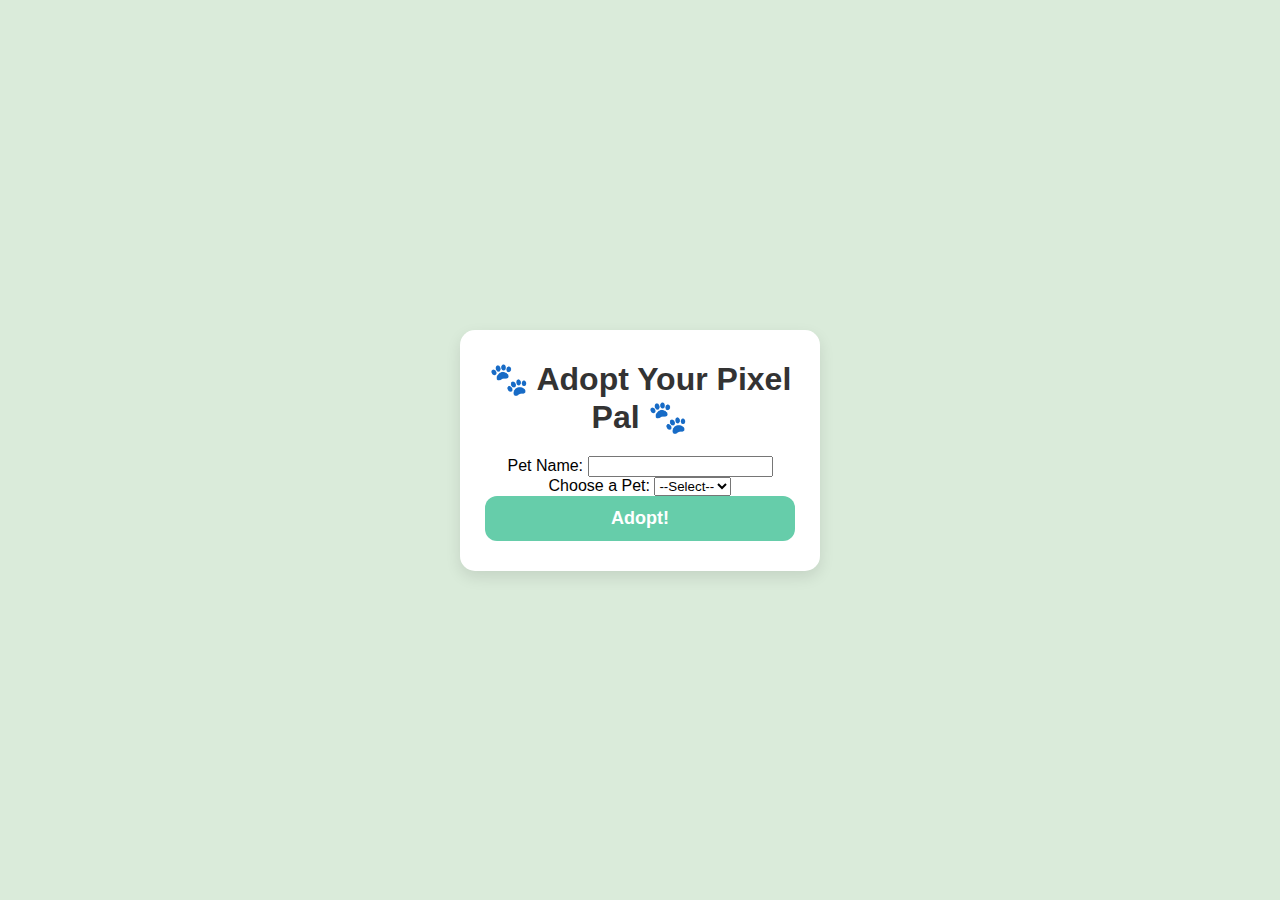
<file: adopt.html>
<!DOCTYPE html>
<html lang="en">
<head>
  <meta charset="UTF-8" />
  <meta name="viewport" content="width=device-width, initial-scale=1.0"/>
  <title>Adopt Your PixelPal</title>
  <link rel="stylesheet" href="style.css" />
  <script defer src="adopt.js"></script>
</head>
<body>
  <div class="adopt-container">
    <h1>🐾 Adopt Your Pixel Pal 🐾</h1>
    <form id="adopt-form">
      <label for="pet-name">Pet Name:</label>
      <input type="text" id="pet-name" required />

      <label for="pet-type">Choose a Pet:</label>
      <select id="pet-type" required>
        <option value="">--Select--</option>
        <option value="cat">🐱 Cat</option>
        <option value="dog">🐶 Dog</option>
      </select>

      <button type="submit">Adopt!</button>
    </form>
  </div>
</body>
</html>
</file>
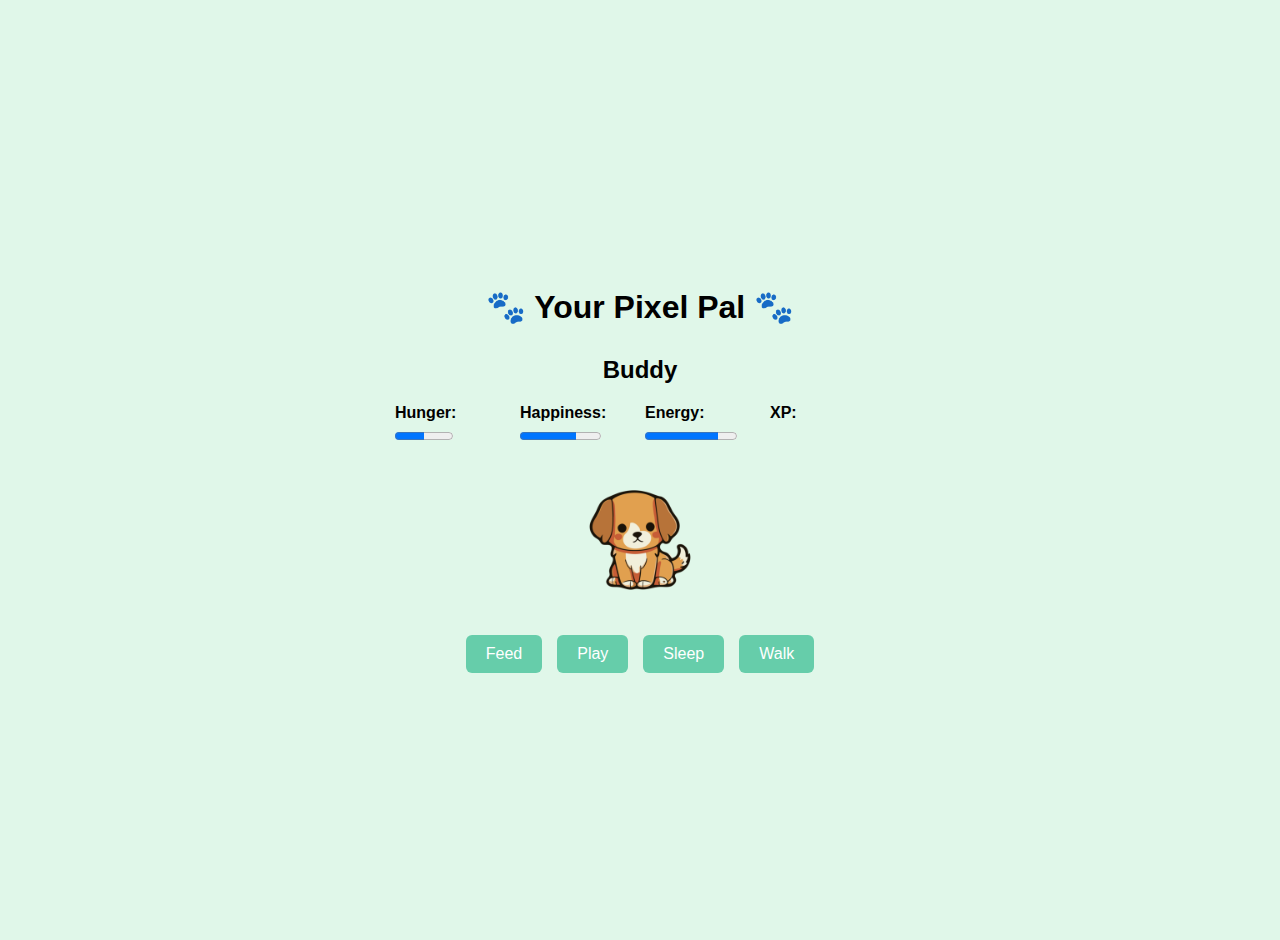
<file: game.html>
<!DOCTYPE html>
<html lang="en">
<head>
  <meta charset="UTF-8">
  <meta name="viewport" content="width=device-width, initial-scale=1.0">
  <title>Your Pixel Pal</title>
  <link rel="stylesheet" href="game.css">
  <script defer src="game.js"></script>
</head>
<body>
  <div class="container">
    <h1>🐾 Your Pixel Pal 🐾</h1>
    <h2 id="pet-name-display">Loading pet name...</h2>
    
    <div id="status-bars">
  <div class="bar">
    <label for="hunger">Hunger:</label> 
    <progress id="hunger" max="100" value="50"></progress>
  </div>
  <div class="bar">
    <label for="happiness">Happiness:</label> 
    <progress id="happiness" max="100" value="70"></progress>
  </div>
  <div class="bar">
    <label for="energy">Energy:</label> 
    <progress id="energy" max="100" value="80"></progress>
  </div>
  <div class="bar">
    <label for="xp">XP:</label> 
    <progress id="xp" max="100" value="0"></progress>
  </div>
</div>

    <img id="pet-image" src="assets/cat.png" alt="Image of your Pixel Pal" class="pet">
    <div class="actions">
      <button onclick="feed()">Feed</button>
      <button onclick="play()">Play</button>
      <button onclick="sleep()">Sleep</button>
      <button onclick="walk()">Walk</button>
    </div>
  </div>
</body>
</html>
</file>
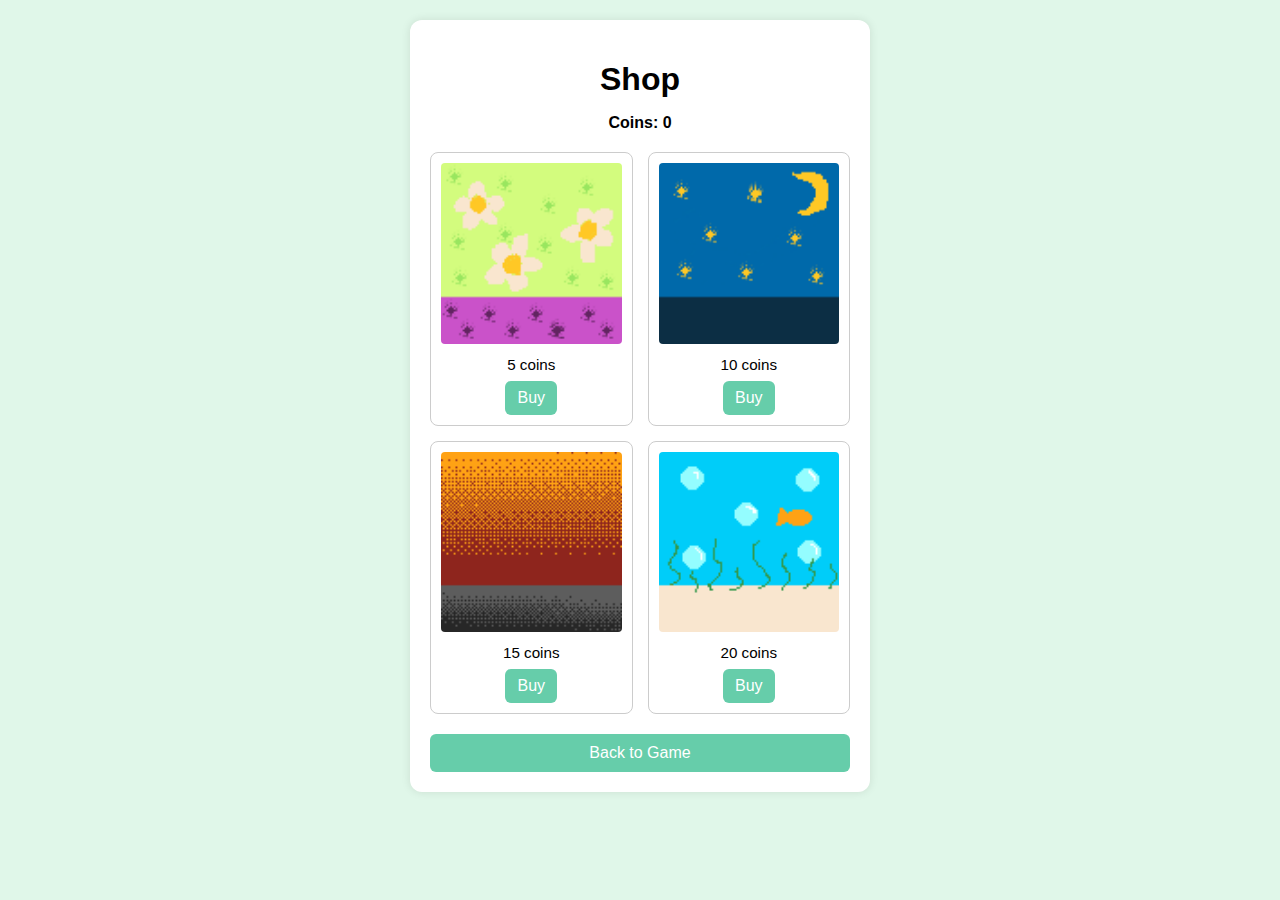
<file: shop.html>
<!DOCTYPE html>
<html lang = "en">
<head>
  <meta charset = "UTF-8" >
  <meta name = "viewport" content = "width=device-width, initial-scale=1" >
  <title>Shop</title>
  <link rel = "stylesheet" href = "shop.css" >
  <script defer src = "shop.js"></script>
</head>
<body>
  <div class="shop-container">
    <h1>Shop</h1>

    <p id = "coin-count">Coins: 0</p>

    <div id = "backgrounds" class = "shop-section">
      <!-- 4 backgrounds with buy buttons -->
      <div class = "item">
  <img src = "assets/bg1.png" alt = "flower background" >
  <p>5 coins</p>
  <button class = "buy-button" onclick = "buyBackground('bg1.png', 5)">Buy</button>
</div>

      <div class ="item">
  <img src="assets/bg2.png" alt="starry night background" >
  <p>10 coins</p>
  <button class="buy-button" onclick="buyBackground('bg2.png', 10)">Buy</button>
</div>

      <div class="item">
  <img src="assets/bg3.png" alt="fire background">
  <p>15 coins</p>
  <button class="buy-button" onclick="buyBackground('bg3.png', 15)">Buy</button>
</div>

      <div class="item">
  <img src="assets/bg4.png" alt="underwater background" >
  <p>20 coins</p>
  <button class="buy-button" onclick="buyBackground('bg4.png', 20)">Buy</button>
</div>

    </div>

    <button id ="back-button">Back to Game</button>

  </div>
</body>
</html>
</file>
<file: style.css>
/* style.css */

body {
  background-color: rgb(218, 235, 218);
  margin: 0;
  height: 100vh; /* full viewport height */
  display: flex;
  justify-content: center;
  align-items: center;
  font-family: Arial, sans-serif;
  padding: 20px;
  box-sizing: border-box;
}

.adopt-container {
  background: white;
  padding: 30px 25px;
  border-radius: 15px;
  box-shadow: 0 6px 15px rgba(0,0,0,0.1);
  max-width: 360px;
  width: 100%;
  box-sizing: border-box;
  text-align: center;
}

h1 {
  margin-top: 0;
  margin-bottom: 20px;
  color: #333;
}

/* Pet choice and inputs remain as you had */
.pet-choice {
  display: flex;
  justify-content: center;
  gap: 30px;
  margin: 20px 0;
}

.pet-choice label {
  cursor: pointer;
  transition: transform 0.2s ease, border 0.2s ease;
  border: 3px solid transparent;
  border-radius: 12px;
  padding: 5px;
  display: inline-block;
}

.pet-option {
  width: 120px;
  height: auto;
  transition: transform 0.2s ease;
  border-radius: 12px;
}

.pet-choice label:hover {
  transform: scale(1.05);
  border-color: #ff006a;
}

.pet-choice input:checked + img {
  border: 3px solid #66cdaa;
  box-shadow: 0 0 8px rgba(0, 0, 0, 0.445);
}

/* Spinner container if you use it on adopt page */
.spinner-container {
  text-align: center;
  margin-top: 100px;
}

.spinner {
  width: 48px;
  height: 48px;
  border: 5px solid #000000;
  border-bottom-color: transparent;
  border-radius: 50%;
  display: inline-block;
  box-sizing: border-box;
  animation: rotation 1s linear infinite;
  margin-top: 20px;
}

@keyframes rotation {
  0% {
    transform: rotate(0deg);
  }
  100% {
    transform: rotate(360deg);
  }
}

/* Button styling, assuming you want a button */
button[type="submit"] {
  background-color: #66cdaa;
  color: white;
  font-weight: 600;
  font-size: 18px;
  padding: 12px 0;
  width: 100%;
  border: none;
  border-radius: 12px;
  cursor: pointer;
  transition: background-color 0.3s ease;
}

button[type="submit"]:hover {
  background-color: #57b88a;
}
</file>
<file: game.css>
body {
  font-family: Arial, sans-serif;
  background-color: #e0f7e9;
  text-align: center;
  padding: 20px;
  margin: 0;
  display: flex;
  justify-content: center;
  align-items: center;
  min-height: 100vh; /* full viewport height */
}

.container {
  max-width: 500px;
  width: 100%;
  display: flex;
  flex-direction: column;
  align-items: center;
}

h1 {
  margin-bottom: 10px;
}

#pet-name-display {
  font-size: 24px;
  font-weight: bold;
  margin-bottom: 20px;
}

/* XP Container */
#xp-container {
  width: 100%;
  margin-bottom: 20px;
  text-align: left;
}

#xp-container label {
  font-weight: bold;
  margin-bottom: 5px;
  display: block;
}

/* Progress bar container */
.progress-container {
  width: 100%;
  height: 20px;
  background-color: #ddd;
  border-radius: 10px;
  overflow: hidden;
}

/* Progress bar fill */
.progress-bar {
  height: 100%;
  width: 0%;
  background-color: pink; /* default color */
  transition: width 0.3s ease-in-out;
  border-radius: 10px 0 0 10px;
}

/* Pet image */
.pet {
  width: 150px;
  margin-bottom: 20px;
}

/* Status bars container with flex row */
#status-bars {
  display: flex;
  justify-content: space-between;
  width: 100%;
  margin-bottom: 20px;
}

.bar {
  flex: 1;
  margin: 0 5px;
  text-align: left;
}

.bar label {
  font-weight: bold;
  margin-bottom: 5px;
  display: block;
}

/* Buttons container */
.actions {
  display: flex;
  justify-content: center;
  gap: 15px;
  flex-wrap: wrap;
}

.actions button {
  padding: 10px 20px;
  font-size: 16px;
  cursor: pointer;
  background-color: #66cdaa; /* green */
  color: white;
  border: none;
  border-radius: 6px;
  transition: background-color 0.3s ease;
}

.actions button:hover {
  background-color: #55b399; /* darker green on hover */
}
</file>
<file: shop.css>
/* Base styles */
body {
  margin: 0;
  font-family: Arial, sans-serif;
  background-color: #e0f7e9;
  display: flex;
  justify-content: center;
  align-items: flex-start;
  padding: 20px;
}

.shop-container {
  background: white;
  padding: 20px;
  border-radius: 12px;
  box-shadow: 0 0 10px rgba(0, 0, 0, 0.1);
  max-width: 420px;
  width: 100%;
  text-align: center;
}

h1 {
  margin-bottom: 10px;
}

#coin-count {
  font-weight: bold;
  margin-bottom: 20px;
}

.shop-section {
  display: grid;
  grid-template-columns: repeat(2, 1fr);
  gap: 15px;
}

.item {
  background: white;
  padding: 10px;
  border-radius: 8px;
  border: 1px solid #ccc;
}

.item img {
  width: 100%;
  height: auto;
  border-radius: 4px;
}

.item p {
  margin: 8px 0 0;
  font-size: 0.95rem;
  font-weight: 500;
}

button.buy-button {
  background-color: #66cdaa;
  color: white;
  border: none;
  border-radius: 6px;
  padding: 8px 12px;
  font-size: 1rem;
  cursor: pointer;
  transition: background-color 0.2s ease;
  margin-top: 8px;
}

button.buy-button:hover {
  background-color: #55b399;
}

#back-button {
  background-color: #66cdaa;
  color: white;
  border: none;
  border-radius: 6px;
  padding: 10px 20px;
  font-size: 1rem;
  cursor: pointer;
  margin-top: 20px;
  transition: background-color 0.2s ease;
  display: block;
  width: 100%;
}

#back-button:hover {
  background-color: #55b399;
}
</file>
